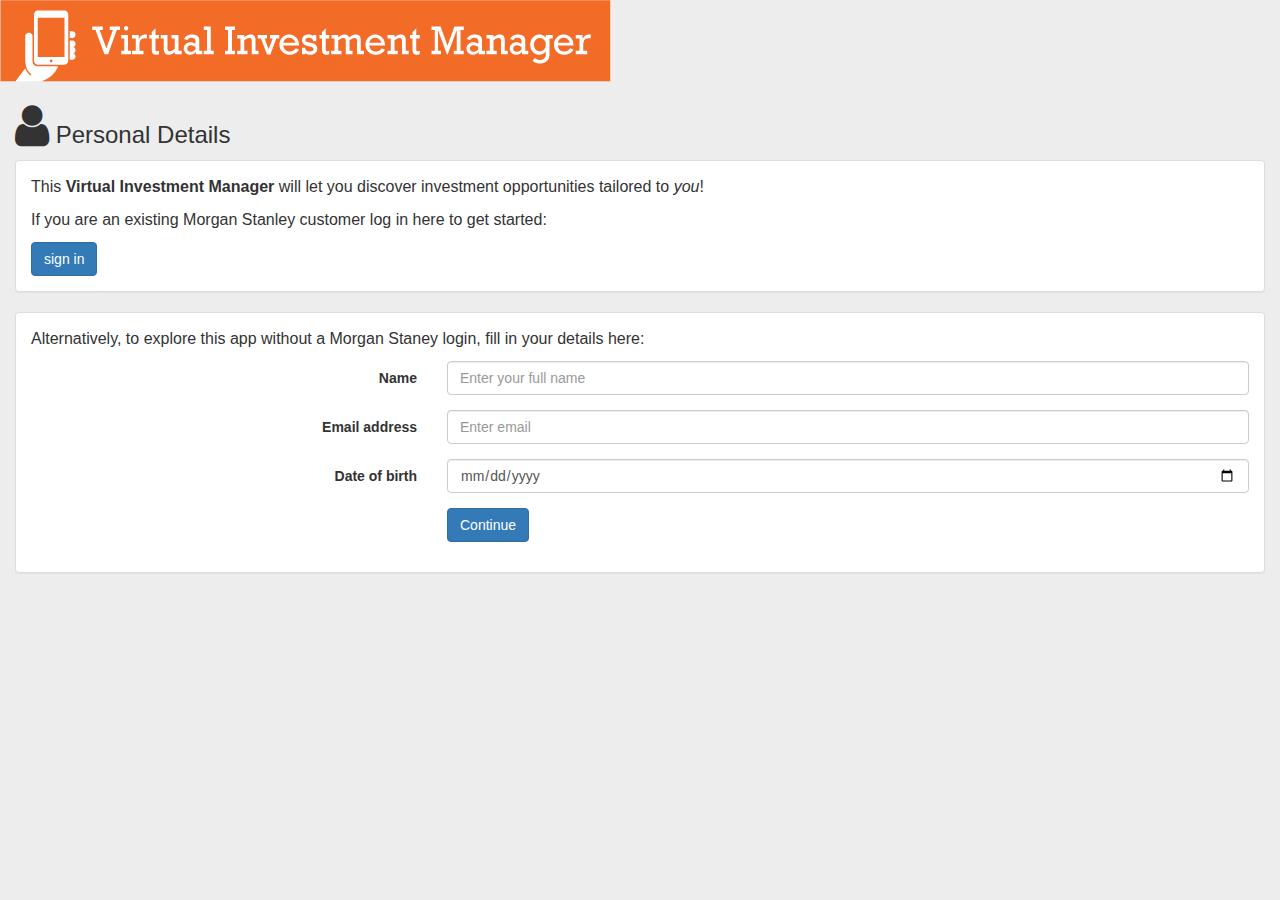
<file: index.html>
<!DOCTYPE html>
<html>
<head>
    <meta charset="UTF-8">
    <link href="http://maxcdn.bootstrapcdn.com/font-awesome/4.2.0/css/font-awesome.min.css" rel="stylesheet">
    <title>VIM: Virtual Investment Manager</title>
    <meta name="viewport" content="width=device-width, initial-scale=1" />
    <link rel="stylesheet" href="bootstrap/css/bootstrap.css" />
    <link rel="stylesheet" href="style.css" />

</head>
<body>
    <div class="header-icon">
        
        <div class="row">
            <div class="col-sm-6">
              <img src="images/logo.png" class="img-responsive"/>
            </div>
        </div>
        

    <main class="container-fluid">
        
        <div class="row"> 
            <div class="col-sm-12 pull-left">
                  <h3><i class="fa fa-user fa-2x"></i> Personal Details</h3>  
             </div>
            
            </div>
           
 
        <!-- intro text -->
        
        <div class="row">
            <div class="col-sm-12">
            <div class="panel panel-default">
  <div class="panel-body">
            <p>This <strong>Virtual Investment Manager</strong> will let you discover investment opportunities tailored to <em>you</em>!</p>

        
       
            <p>If you are an existing Morgan Stanley customer log in here to get started:</p>
            <button type="button" class="btn btn-primary">sign in</button>
            </div>
        </div>
         <div>
             
               <div class="panel panel-default">
  <div class="panel-body">
            <p>Alternatively, to explore this app without a Morgan Staney login, fill in your details here:</p>
            <form class="form-horizontal" method="get" action="work.htm">
                <div class="form-group">
                    <label for="new-name" class="col-sm-4 control-label">Name</label>
                    <div class="col-sm-8">
                        <input type="text" class="form-control" id="new-name" placeholder="Enter your full name">
                    </div>
                </div>
                <div class="form-group">
                    <label for="new-email" class="col-sm-4 control-label">Email address</label>
                    <div class="col-sm-8">
                        <input type="email" class="form-control" id="new email" placeholder="Enter email">
                    </div>
                </div>
                <div class="form-group">
                    <label for="new-dob" class="col-sm-4 control-label">Date of birth</label>
                    <div class="col-sm-8">
                        <input type="date" class="form-control" id="new-dob" placeholder="DD / MM / YYYY">
                    </div>
                </div>
                <div class="form-group">
                    <div class="col-sm-offset-4 col-sm-8">
                        <button type="submit" class="btn btn-primary">Continue</button>
                    </div>
                </div>
            </form>
        </section>
        </div>
                </div>
    </main>
    
    
</body>
</html>
</file>
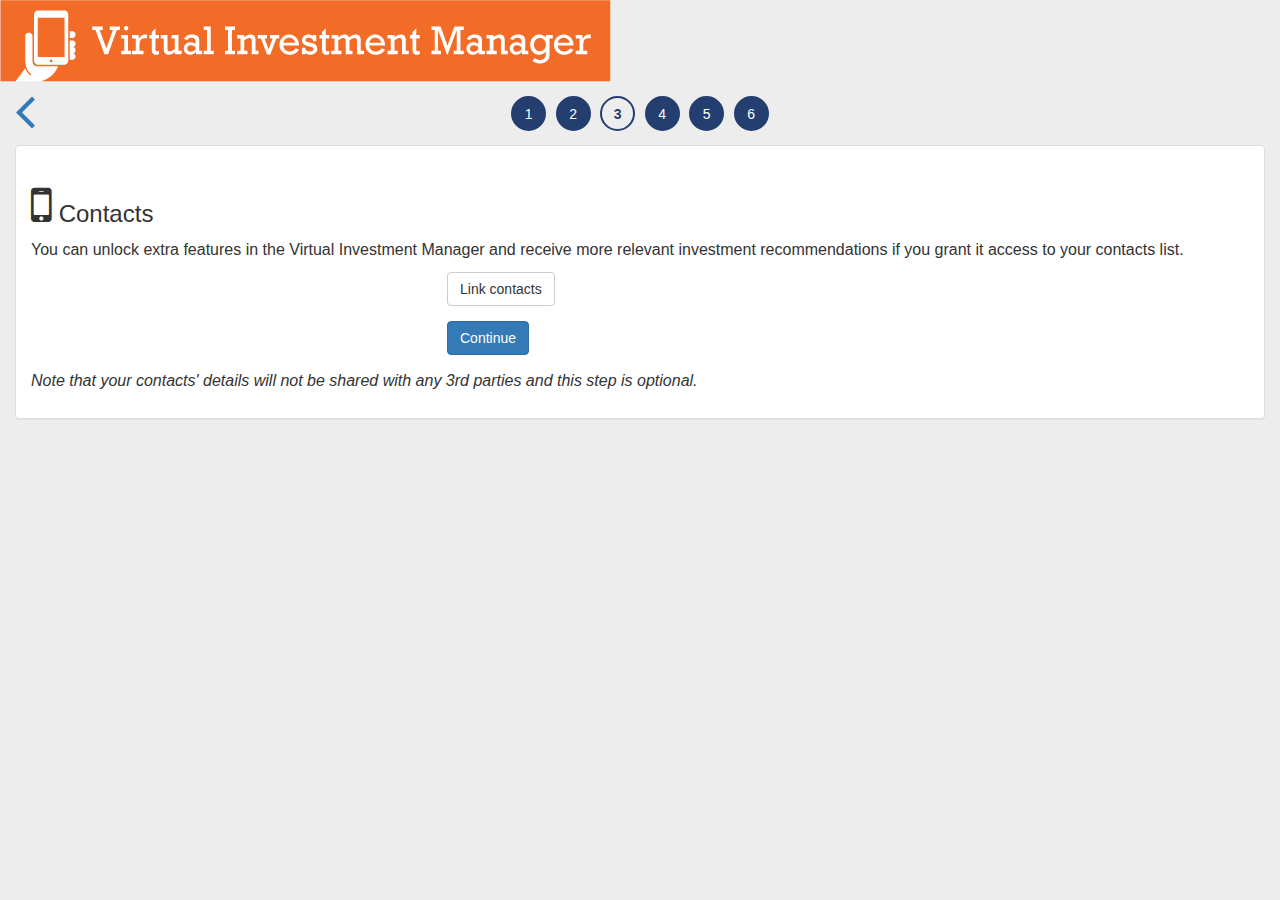
<file: contacts.htm>
<!DOCTYPE html>
<html>
<head>
    <meta charset="UTF-8">
    <title>Link your contacts</title>
    <link href="http://maxcdn.bootstrapcdn.com/font-awesome/4.2.0/css/font-awesome.min.css" rel="stylesheet">
    <meta name="viewport" content="width=device-width, initial-scale=1" />
    
    <link rel="stylesheet" href="bootstrap/css/bootstrap.css" />
    <link rel="stylesheet" href="style.css" />
    
</head>
<body>
     <div class="header-icon">
        
        <div class="row">
            <div class="col-sm-6">
              <img src="images/logo.png" class="img-responsive"/>
            </div>
        </div>
        
    </div>
     <main class="container-fluid">
        
        <div class="row">
       <div class="col-xs-1">
            <a href="existing-investments.htm"><i class="fa fa-angle-left fa-4x" ></i></a>
           </div>

 <div class="col-xs-10">
        <ol class="row steps">
           
            <li><a href="index.html">1</a></li>
            <li><a href="existing-investments.htm">2</a></li>
            <li><strong>3</strong></li>
            <li><a href="risk.htm">4</a></li>
            <li><a href="recommendations.htm">5</a></li>
            <li><a href="review.htm">6</a></li>
        </ol>
      </div> 
           </div> 

    <div class="row">
       <div class="col-xs-12">
         <div class="panel panel-default">
            <div class="panel-body">
         <div class="row"> 
            <div class="col-sm-12 pull-left">
                  <h3><i class="fa fa-mobile fa-2x"></i> Contacts</h3>  
             </div>
            
            </div>
      
        <!-- intro text -->
        <section class="row">
            <div class="col-sm-12 pull-left">
            <p>You can unlock extra features in the Virtual Investment Manager and receive more relevant investment recommendations if you grant it access to your contacts list.</p>
            </div>
        </section>
        
        <section>
            <div class="form-horizontal" id="contacts-before">
                <div class="form-group">
                    <div class="col-sm-offset-4 col-sm-8">
                        <button class="btn btn-default" data-toggle="modal" data-target="#link-contacts-modal">Link contacts</button>
                    </div>
                </div>
            </div>
            <div id="contacts-after" class="alert alert-success col-sm-12">
                <p><strong>Contacts linked successfully!</strong></p>
                <p>123 of your contacts are also using Virtual Investment Manager!</p>
            </div>
            <form class="form-horizontal" method="get" action="risk.htm">
                <div class="form-group">
                    <div class="col-sm-offset-4 col-sm-8">
                        <button type="submit" class="btn btn-primary">Continue</button>
                    </div>
                </div>
            </form>
        </section>
                
         <section class="row">
             <p class="col-sm-12 disclaimer">Note that your contacts' details will not be shared with any 3rd parties and this step is optional.</p>
        </section>
             </div>
           </div>
                
        <div class="modal fade" id="link-contacts-modal">
            <div class="modal-dialog">
                <div class="modal-content">
                    <div class="modal-header">
                        <button type="button" class="close" data-dismiss="modal" aria-label="Close"><span aria-hidden="true">&times;</span></button>
                        <h4 class="modal-title">Contact Access</h4>
                    </div>
                    <div class="modal-body">
                        <p>Do you wish to allow "Virtual Investment Manager" access to your device's contacts?</p>
                    </div>
                    <div class="modal-footer">
                        <button type="button" class="btn btn-default" data-dismiss="modal">No</button>
                        <button type="button" class="btn btn-primary">Yes</button>
                    </div>
                </div><!-- /.modal-content -->
            </div><!-- /.modal-dialog -->
        </div><!-- /.modal -->
                
          
    </main>
    
    <script src="jquery-1.11.2.js"></script>
    <script src="bootstrap/js/bootstrap.min.js"></script>
    <script>
        $().ready( function(){
           
            // Make linking button in modal reveal success message
            $('#link-contacts-modal .btn-primary').click( function(){
                console.log('foo');
                // Hide linking button
                $('#contacts-before').hide();
                // Show success message
                $('#contacts-after').show();
                // Close modal
                $('#link-contacts-modal').modal('hide');
            });

        });
    
    </script>
</body>
</html>
</file>
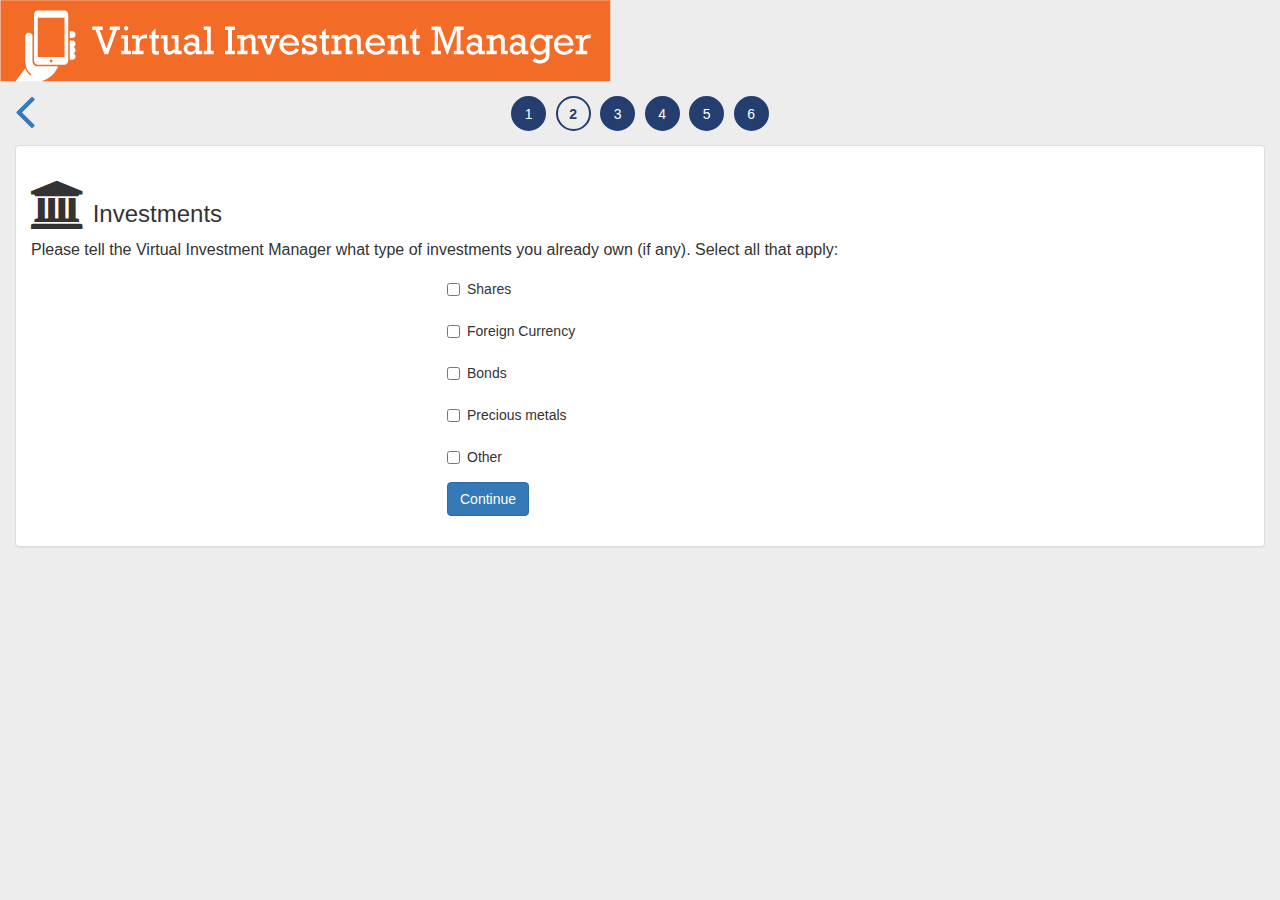
<file: existing-investments.htm>
<!DOCTYPE html>
<html>
<head>
    <meta charset="UTF-8">
    <title>Your Existing Investments</title>
    <link href="http://maxcdn.bootstrapcdn.com/font-awesome/4.2.0/css/font-awesome.min.css" rel="stylesheet">
    <meta name="viewport" content="width=device-width, initial-scale=1" />
    <link rel="stylesheet" href="bootstrap/css/bootstrap.css" />
    <link rel="stylesheet" href="style.css" />


</head>
<body>
    <div class="header-icon">
        
        <div class="row">
            <div class="col-sm-6">
              <img src="images/logo.png" class="img-responsive"/>
            </div>
        </div>
        
    </div>
     <main class="container-fluid">
        
        <div class="row">
            <div class="col-xs-1">
                <a href="work.html"><i class="fa fa-angle-left fa-4x" ></i></a>
            </div>

         <div class="col-xs-10">
                <ol class="row steps">
                    <li><a href="work.htm">1</a></li>
                    <li><strong>2</strong></a></li>
                    <li><a href="contacts.htm">3</a></li>
                    <li><a href="risk.htm">4</a></li>
                    <li><a href="recommendations.htm">5</a></li>
                    <li><a href="review.htm">6</a></li>
                </ol>
              </div> 
           </div> 

    <div class="row">
       <div class="col-xs-12">
         <div class="panel panel-default">
            <div class="panel-body">
         <div class="row"> 
            <div class="col-sm-12 pull-left">
                  <h3><i class="fa fa-university fa-2x"></i> Investments</h3>  
             </div>
            
            </div>
        <!-- intro text -->
        <section class="row">
            <p class="col-sm-12">Please tell the Virtual Investment Manager what type of investments you already own (if any). Select all that apply:</p>
        </section>
        
        <section>
            <form class="form-horizontal" method="get" action="contacts.htm">
                <div class="form-group">
                    <div class="col-sm-offset-4 col-sm-8">
                        <div class="checkbox">
                            <label for="invest-shares">
                                <input type="checkbox" id="invest-shares"> Shares
                            </label>
                        </div>
                    </div>
                </div>
                <div class="form-group">
                    <div class="col-sm-offset-4 col-sm-8">
                        <div class="checkbox">
                            <label for="invest-currency">
                                <input type="checkbox" id="invest-currency"> Foreign Currency
                            </label>
                        </div>
                    </div>
                </div>
                <div class="form-group">
                    <div class="col-sm-offset-4 col-sm-8">
                        <div class="checkbox">
                            <label for="invest-bonds">
                                <input type="checkbox" id="invest-bonds"> Bonds
                            </label>
                        </div>
                    </div>
                </div>
                <div class="form-group">
                    <div class="col-sm-offset-4 col-sm-8">
                        <div class="checkbox">
                            <label for="invest-metals">
                                <input type="checkbox" id="invest-metals"> Precious metals
                            </label>
                        </div>
                    </div>
                </div>
                <div class="form-group">
                    <div class="col-sm-offset-4 col-sm-8">
                        <div class="checkbox">
                            <label for="invest-other">
                                <input type="checkbox" id="invest-other"> Other
                            </label>
                        </div>
                    </div>
                </div>
                <div class="form-group">
                    <div class="col-sm-offset-4 col-sm-8">
                        <button type="submit" class="btn btn-primary">Continue</button>
                    </div>
                </div>
            </form>
        </section>
                
    </main>
    
</body>
</html>
</file>
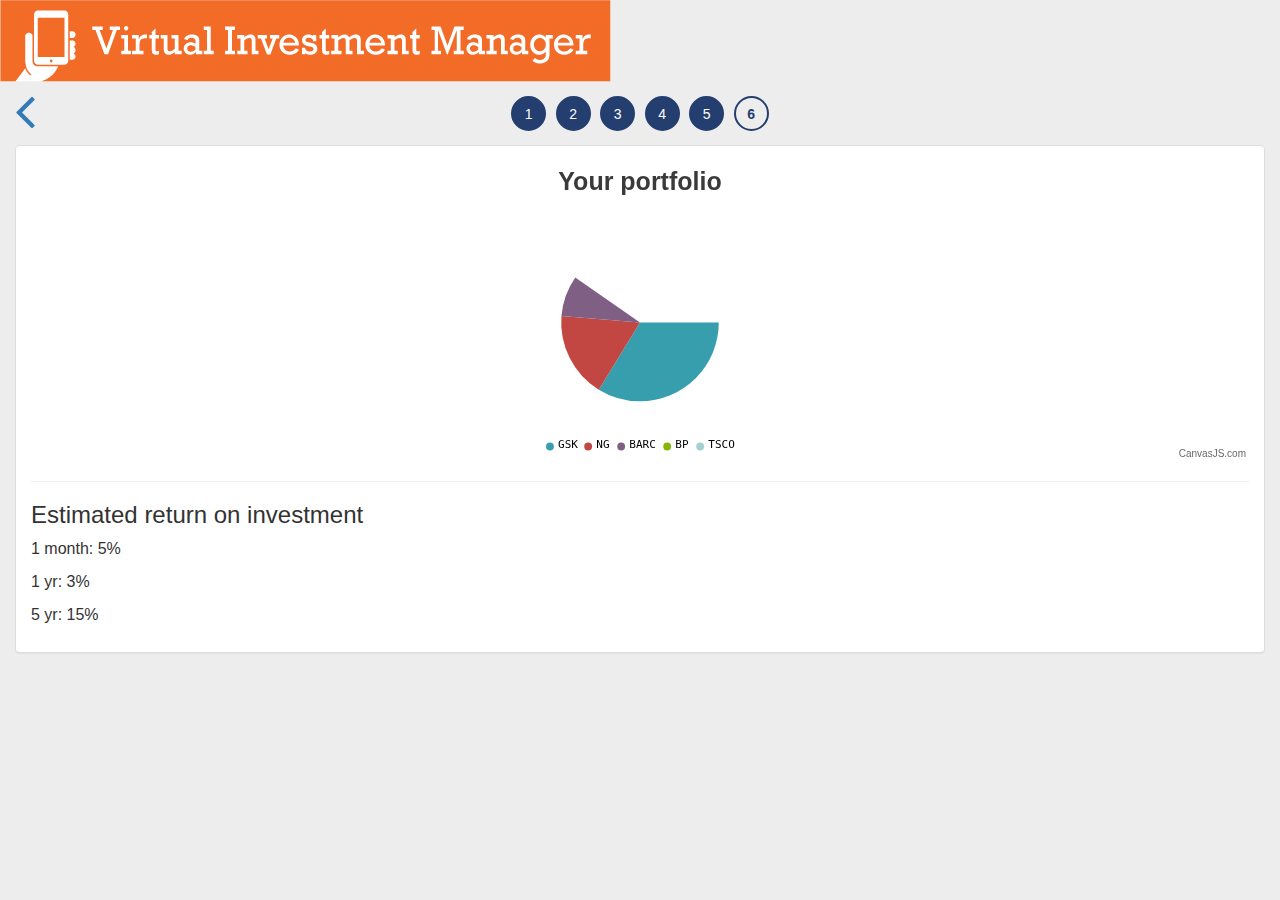
<file: review.htm>
<!DOCTYPE html>
<html>
<head>
    <meta charset="UTF-8">
    <title>Your Existing Investments</title>
    <link href="http://maxcdn.bootstrapcdn.com/font-awesome/4.2.0/css/font-awesome.min.css" rel="stylesheet">
    <meta name="viewport" content="width=device-width, initial-scale=1" />
    <link rel="stylesheet" href="bootstrap/css/bootstrap.css" />
    <link rel="stylesheet" href="style.css" />
     <script type="text/javascript" src="canvasjs.min.js"></script>
<script type="text/javascript">
window.onload = function () {
	var chart = new CanvasJS.Chart("chartContainer",
	{
		title:{
			text: "Your portfolio"
		},
                animationEnabled: true,
		legend:{
			verticalAlign: "bottom",
			horizontalAlign: "center"
		},
		data: [
		{        
			indexLabelFontSize: 20,
			indexLabelFontFamily: "Monospace",       
			indexLabelFontColor: "darkgrey", 
			indexLabelLineColor: "darkgrey",        
			indexLabelPlacement: "outside",
			type: "pie",       
			showInLegend: true,
			toolTipContent: "{y} - <strong>#percent%</strong>",
			dataPoints: [
				{  y: 4181563, legendText:"GSK", indexLabel: "GlacksoSmithKline plc " },
				{  y: 2175498, legendText:"NG", indexLabel: "National Grid" },
				{  y: 3125844, legendText:"BARC",exploded: true, indexLabel: "Barclays" },
				{  y: 1176121, legendText:"BP" , indexLabel: "BP plc"},
				{  y: 1727161, legendText:"TSCO", indexLabel: "Tescos" },
			
			]
		}
		]
	});
	chart.render();
}
</script>
   

</head>
<body>
    <div class="header-icon">
        
        <div class="row">
            <div class="col-sm-6">
              <img src="images/logo.png" class="img-responsive"/>
            </div>
        </div>
        
    </div>
     <main class="container-fluid">
        
        <div class="row">
       <div class="col-xs-1">
            <a href="work.html"><i class="fa fa-angle-left fa-4x" ></i></a>
           </div>

 <div class="col-xs-10">
        <ol class="row steps">
           
            <li><a href="work.htm">1</a></li>
            <li><a href="existing-investments.htm">2</a></li>
            <li><a href="contacts.htm">3</a></li>
            <li><a href="risk.htm">4</a></li>
            <li><a href="recommendations.htm">5</a></li>
            <li><strong>6</strong></li>
        </ol>
      </div> 
           </div> 

    <div class="row">
        <div class="col-sm-12">
       <div class="panel panel-default">
            <div class="panel-body">
      <div id="chartContainer" style="height: 300px; width: 100%;"></div>
              <hr> 
                <h3>Estimated return on investment</h3>
                <p>1 month: 5%</p>
                <p>1 yr: 3%</p>
                <p>5 yr: 15%</p>
                
                
                </div>
           </div>
        </div>
    </div>
          
    </main>
    
</body>
</html>
</file>
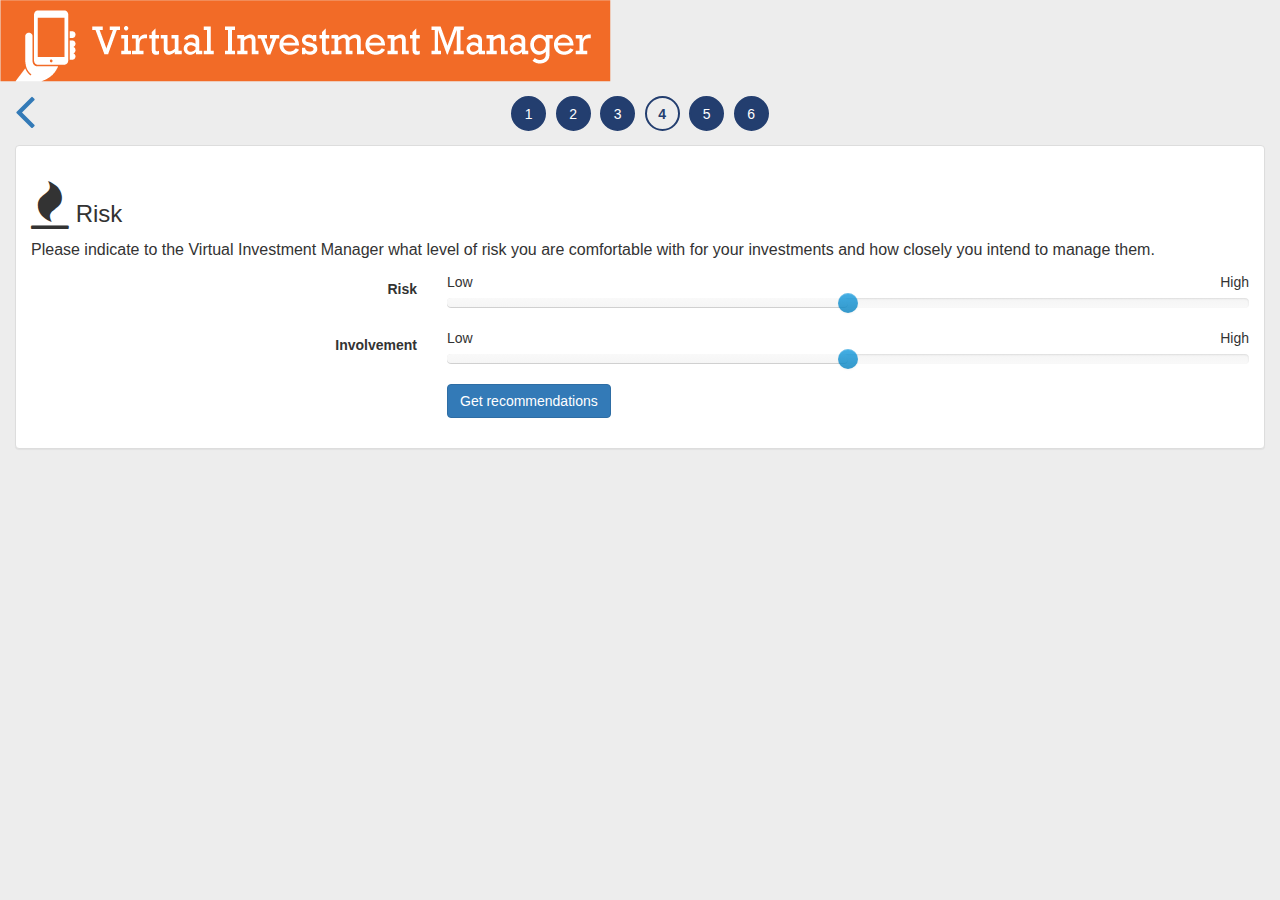
<file: risk.htm>
<!DOCTYPE html>
<html>
<head>
    <meta charset="UTF-8">
    <title>Risk &amp; Engagement</title>
     <link href="http://maxcdn.bootstrapcdn.com/font-awesome/4.2.0/css/font-awesome.min.css" rel="stylesheet">
    <meta name="viewport" content="width=device-width, initial-scale=1" />
    <link rel="stylesheet" href="bootstrap/css/bootstrap.css" />
    <link rel="stylesheet" href="slider/css/slider.css" />
    <link rel="stylesheet" href="style.css" />
</head>
<body>
  <div class="header-icon">
        
        <div class="row">
            <div class="col-sm-6">
              <img src="images/logo.png" class="img-responsive"/>
            </div>
        </div>
        
    </div>
        

    <main class="container-fluid">
        
        <div class="row">
       <div class="col-xs-1">
            <a href="contacts.htm"><i class="fa fa-angle-left fa-4x" ></i></a>
           </div>

 <div class="col-xs-10">
        <ol class="row steps">
           
            <li><a href="index.html">1</a></li>
            <li><a href="existing-investments.htm">2</a></li>
            <li><a href="contacts.htm">3</a></li>
            <li><strong>4</strong></li>
            <li><a href="recommendations.htm">5</a></li>
            <li><a href="review.htm">6</a></li>
        </ol>
      </div> 
           </div> 

    <div class="row">
       <div class="col-xs-12">
         <div class="panel panel-default">
            <div class="panel-body">
         <div class="row"> 
            <div class="col-sm-12 pull-left">
                  <h3><i class="fa fa-fire fa-2x"></i> Risk</h3>  
             </div>
            
            </div>
        <!-- intro text -->
        <section class="row">
            <p class="col-sm-12">Please indicate to the Virtual Investment Manager what level of risk you are comfortable with for your investments and how closely you intend to manage them.</p>
        </section>
        
        <section>
            <form class="form-horizontal" method="get" action="recommendations.htm">
                <div class="form-group">
                    <label for="risk-risk" class="col-sm-4 control-label">Risk</label>
                    <div class="col-sm-8">
                            <span class="slider-low-label">Low</span>
                            <span class="slider-high-label">High</span>
                            <input type="number" class="form-control slider" id="risk-risk" placeholder="Amount" data-slider-value="5">
                    </div>
                </div>
                
                <div class="form-group">
                    <label for="risk-involvement" class="col-sm-4 control-label">Involvement</label>
                    <div class="col-sm-8">
                            <span class="slider-low-label">Low</span>
                            <span class="slider-high-label">High</span>
                            <input type="number" class="form-control slider" id="risk-involvement" placeholder="Amount" data-slider-value="5">
                    </div>
                </div>
                
                <div class="form-group">
                    <div class="col-sm-offset-4 col-sm-8">
                        <button type="submit" class="btn btn-primary">Get recommendations</button>
                    </div>
                </div>
            </form>
        </section>
                
    </main>
    <script src="jquery-1.11.2.js"></script>
    <script src="bootstrap/js/bootstrap.min.js"></script>
    <script src="slider/js/bootstrap-slider.js"></script>
    <script>
        $().ready( function(){
           
            // Make linking button in modal reveal success message
            $('.slider').slider();

        });
    
    </script>
</body>
</html>
</file>
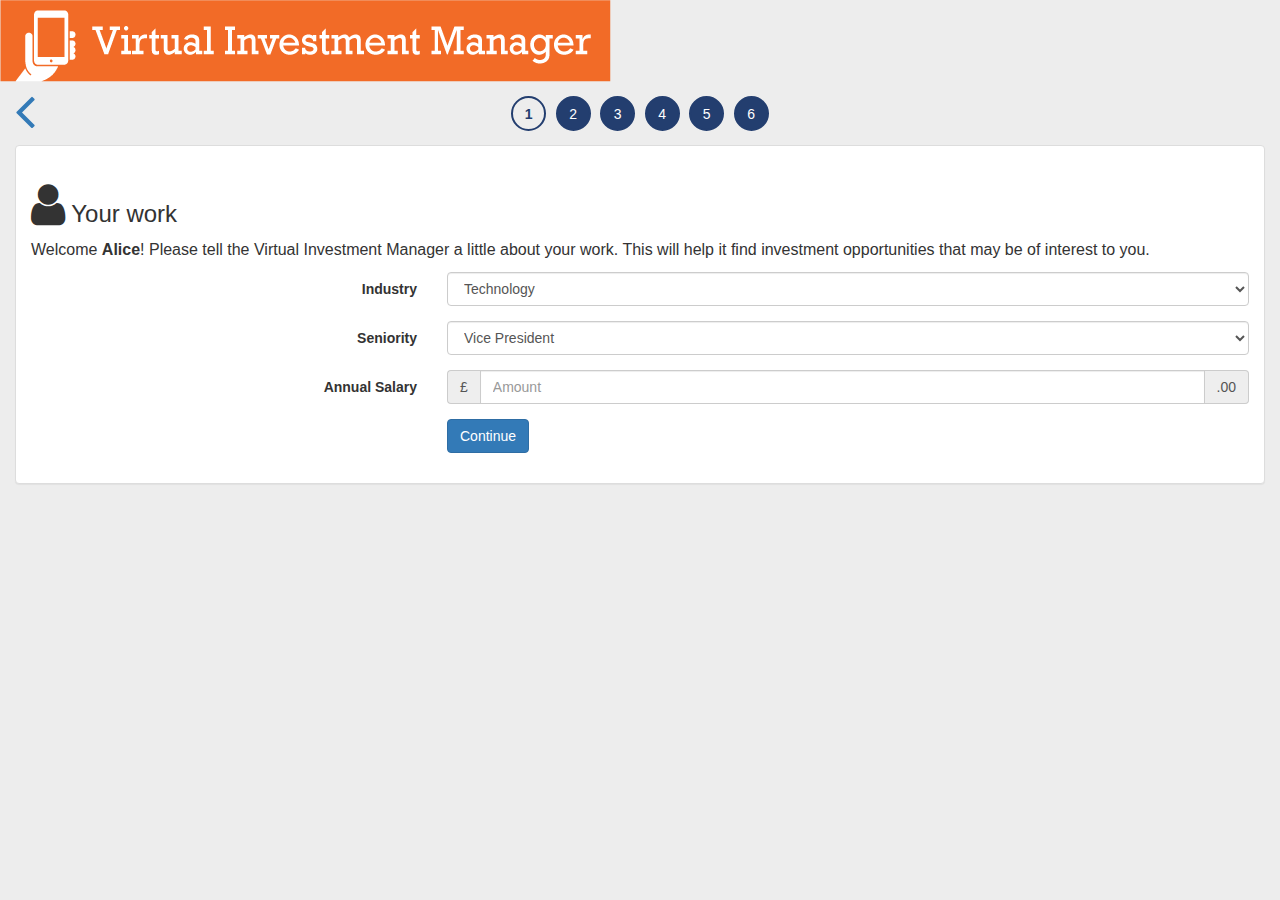
<file: work.htm>
<!DOCTYPE html>
<html>
<head>
    <meta charset="UTF-8">
    <title>Your Work Details</title>
    <link href="http://maxcdn.bootstrapcdn.com/font-awesome/4.2.0/css/font-awesome.min.css" rel="stylesheet">
    <meta name="viewport" content="width=device-width, initial-scale=1" />
    <link rel="stylesheet" href="bootstrap/css/bootstrap.css" />
    <link rel="stylesheet" href="style.css" />

</head>
<body>
    <div class="header-icon">
        
        <div class="row">
            <div class="col-sm-6">
              <img src="images/logo.png" class="img-responsive"/>
            </div>
        </div>
        
    </div>
        

    <main class="container-fluid">
        
        <div class="row">
       <div class="col-xs-1">
            <a href="index.html"><i class="fa fa-angle-left fa-4x" ></i></a>
           </div>

 <div class="col-xs-10">
        <ol class="row steps">
           
            <li><strong>1</strong></li>
            <li><a href="existing-investments.htm">2</a></li>
            <li><a href="contacts.htm">3</a></li>
            <li><a href="risk.htm">4</a></li>
            <li><a href="recommendations.htm">5</a></li>
            <li><a href="review.htm">6</a></li>
         
        </ol>
      </div> 
           </div> 

    <div class="row">
       <div class="col-xs-12">
         <div class="panel panel-default">
            <div class="panel-body">
         <div class="row"> 
            <div class="col-sm-12 pull-left">
                  <h3><i class="fa fa-user fa-2x"></i> Your work</h3>  
             </div>
            
            </div>
        <!-- intro text -->
        <section class="row">
            <p class="col-sm-12">Welcome <strong>Alice</strong>! Please tell the Virtual Investment Manager a little about your work. This will help it find investment opportunities that may be of interest to you.</p>
        </section>
        
        <section>
            <form class="form-horizontal" method="get" action="existing-investments.htm">
                <div class="form-group">
                    <label for="work-industry" class="col-sm-4 control-label">Industry</label>
                    <div class="col-sm-8">
                        <select class="form-control" id="work-industry" placeholder="Enter email">
                            <option>Agriculture</option>
                            <option>Automotive</option>
                            <option>Natural Resources</option>
                            <option selected>Technology</option>
                            <option>Telecomms</option>
                            <option>Zoology</option>
                        </select>
                    </div>
                </div>
                <div class="form-group">
                    <label for="work-seniority" class="col-sm-4 control-label">Seniority</label>
                    <div class="col-sm-8">
                        <select class="form-control" id="work-seniority" placeholder="Enter email">
                            <option>Junior</option>
                            <option>Team Lead</option>
                            <option>Manager</option>
                            <option selected>Vice President</option>
                            <option>C-Level</option>
                            <option>Owner</option>
                        </select>
                    </div>
                </div>
                <div class="form-group">
                    <label for="work-salary" class="col-sm-4 control-label">Annual Salary</label>
                    <div class="col-sm-8">
                        <div class="input-group">
                            <div class="input-group-addon">£</div>
                            <input type="number" class="form-control" id="work-salary" placeholder="Amount">
                            <div class="input-group-addon">.00</div>
                        </div>
                    </div>
                </div>
                <div class="form-group">
                    <div class="col-sm-offset-4 col-sm-8">
                        <button type="submit" class="btn btn-primary">Continue</button>
                    </div>
                </div>
            </form>
        </section>
    </main>
    
</body>
</html>
</file>
<file: style.css>
header {
    color: #fff;
    background-color: #233e6f; /* Morgan Stanley blue */
    padding-top: 0.5em;
    padding-bottom: 0.5em;
}

header h1 {
    text-align: center;
    font-size: 2em;
    margin: 0;
    padding: 0;
}



.disclaimer {
    font-size: 0.8em;
    font-style: italic;
}

/*
    Form steps
*/
.steps
{
    margin-top: 1em;
    margin-bottom: 1em;
    padding: 0;
    list-style-type: none;
    text-align: center;
}

.steps li
{
    display: inline-block;
}

.steps li a,
.steps li a, .steps li strong {
display: inline-block;
min-width: 2.5em;
height: 2.5em;
line-height: 2.3em;
border-radius: 1.5em;
margin: 0 0.2em;
border-width: 2px;
border-color: #233e6f;
border-style: solid;
}

.steps li a
{
    background-color: #233e6f; /* Morgan Stanley blue */
    color: #fff;
}

.steps li a:hover,
.steps li a:active
{
    background-color: #fff; /* Morgan Stanley blue */
    color: #233e6f;
    text-decoration: none;
}

.steps li strong
{
    color: #233e6f; /* Morgan Stanley blue */
    padding-left: 0.5em;
    padding-right: 0.5em;
}



/*
    Sliders
*/
.slider.slider-horizontal {
    /* Overriding dumb-ass inline CSS width from slider plug-in */
    width: 100% !important; 
    
    clear: both; /* clear labels */
}

.slider-low-label {
    float: left;   
}

.slider-high-label {
    float: right;   
}


/*
    Page-specific stuff
*/

/* Contact linking message is initially hidden */
#contacts-after
{
    display: none;
}

p {
    font-size:16px!important;
}

body {
    background-color: #EDEDED!important;
}

.row {
margin-right: -15px!important;
margin-left: -15px!important;
}


.alert-info {
color: #31708f;
background-color: #d9edf7;
border-color: #bce8f1;
height: 80px;
    
}


.alert {
padding: 15px;
margin-bottom: 20px;
border: 1px solid transparent;
border-radius: 4px;
padding-top: 5px;
}
</file>
<file: slider/css/slider.css>
/*!
 * Slider for Bootstrap
 *
 * Copyright 2012 Stefan Petre
 * Licensed under the Apache License v2.0
 * http://www.apache.org/licenses/LICENSE-2.0
 *
 */
.slider {
  display: inline-block;
  vertical-align: middle;
  position: relative;
}
.slider.slider-horizontal {
  width: 210px;
  height: 20px;
}
.slider.slider-horizontal .slider-track {
  height: 10px;
  width: 100%;
  margin-top: -5px;
  top: 50%;
  left: 0;
}
.slider.slider-horizontal .slider-selection {
  height: 100%;
  top: 0;
  bottom: 0;
}
.slider.slider-horizontal .slider-handle {
  margin-left: -10px;
  margin-top: -5px;
}
.slider.slider-horizontal .slider-handle.triangle {
  border-width: 0 10px 10px 10px;
  width: 0;
  height: 0;
  border-bottom-color: #0480be;
  margin-top: 0;
}
.slider.slider-vertical {
  height: 210px;
  width: 20px;
}
.slider.slider-vertical .slider-track {
  width: 10px;
  height: 100%;
  margin-left: -5px;
  left: 50%;
  top: 0;
}
.slider.slider-vertical .slider-selection {
  width: 100%;
  left: 0;
  top: 0;
  bottom: 0;
}
.slider.slider-vertical .slider-handle {
  margin-left: -5px;
  margin-top: -10px;
}
.slider.slider-vertical .slider-handle.triangle {
  border-width: 10px 0 10px 10px;
  width: 1px;
  height: 1px;
  border-left-color: #0480be;
  margin-left: 0;
}
.slider input {
  display: none;
}
.slider .tooltip-inner {
  white-space: nowrap;
}
.slider-track {
  position: absolute;
  cursor: pointer;
  background-color: #f7f7f7;
  background-image: -moz-linear-gradient(top, #f5f5f5, #f9f9f9);
  background-image: -webkit-gradient(linear, 0 0, 0 100%, from(#f5f5f5), to(#f9f9f9));
  background-image: -webkit-linear-gradient(top, #f5f5f5, #f9f9f9);
  background-image: -o-linear-gradient(top, #f5f5f5, #f9f9f9);
  background-image: linear-gradient(to bottom, #f5f5f5, #f9f9f9);
  background-repeat: repeat-x;
  filter: progid:DXImageTransform.Microsoft.gradient(startColorstr='#fff5f5f5', endColorstr='#fff9f9f9', GradientType=0);
  -webkit-box-shadow: inset 0 1px 2px rgba(0, 0, 0, 0.1);
  -moz-box-shadow: inset 0 1px 2px rgba(0, 0, 0, 0.1);
  box-shadow: inset 0 1px 2px rgba(0, 0, 0, 0.1);
  -webkit-border-radius: 4px;
  -moz-border-radius: 4px;
  border-radius: 4px;
}
.slider-selection {
  position: absolute;
  background-color: #f7f7f7;
  background-image: -moz-linear-gradient(top, #f9f9f9, #f5f5f5);
  background-image: -webkit-gradient(linear, 0 0, 0 100%, from(#f9f9f9), to(#f5f5f5));
  background-image: -webkit-linear-gradient(top, #f9f9f9, #f5f5f5);
  background-image: -o-linear-gradient(top, #f9f9f9, #f5f5f5);
  background-image: linear-gradient(to bottom, #f9f9f9, #f5f5f5);
  background-repeat: repeat-x;
  filter: progid:DXImageTransform.Microsoft.gradient(startColorstr='#fff9f9f9', endColorstr='#fff5f5f5', GradientType=0);
  -webkit-box-shadow: inset 0 -1px 0 rgba(0, 0, 0, 0.15);
  -moz-box-shadow: inset 0 -1px 0 rgba(0, 0, 0, 0.15);
  box-shadow: inset 0 -1px 0 rgba(0, 0, 0, 0.15);
  -webkit-box-sizing: border-box;
  -moz-box-sizing: border-box;
  box-sizing: border-box;
  -webkit-border-radius: 4px;
  -moz-border-radius: 4px;
  border-radius: 4px;
}
.slider-handle {
  position: absolute;
  width: 20px;
  height: 20px;
  background-color: #0e90d2;
  background-image: -moz-linear-gradient(top, #149bdf, #0480be);
  background-image: -webkit-gradient(linear, 0 0, 0 100%, from(#149bdf), to(#0480be));
  background-image: -webkit-linear-gradient(top, #149bdf, #0480be);
  background-image: -o-linear-gradient(top, #149bdf, #0480be);
  background-image: linear-gradient(to bottom, #149bdf, #0480be);
  background-repeat: repeat-x;
  filter: progid:DXImageTransform.Microsoft.gradient(startColorstr='#ff149bdf', endColorstr='#ff0480be', GradientType=0);
  -webkit-box-shadow: inset 0 1px 0 rgba(255,255,255,.2), 0 1px 2px rgba(0,0,0,.05);
  -moz-box-shadow: inset 0 1px 0 rgba(255,255,255,.2), 0 1px 2px rgba(0,0,0,.05);
  box-shadow: inset 0 1px 0 rgba(255,255,255,.2), 0 1px 2px rgba(0,0,0,.05);
  opacity: 0.8;
  border: 0px solid transparent;
}
.slider-handle.round {
  -webkit-border-radius: 20px;
  -moz-border-radius: 20px;
  border-radius: 20px;
}
.slider-handle.triangle {
  background: transparent none;
}
</file>
